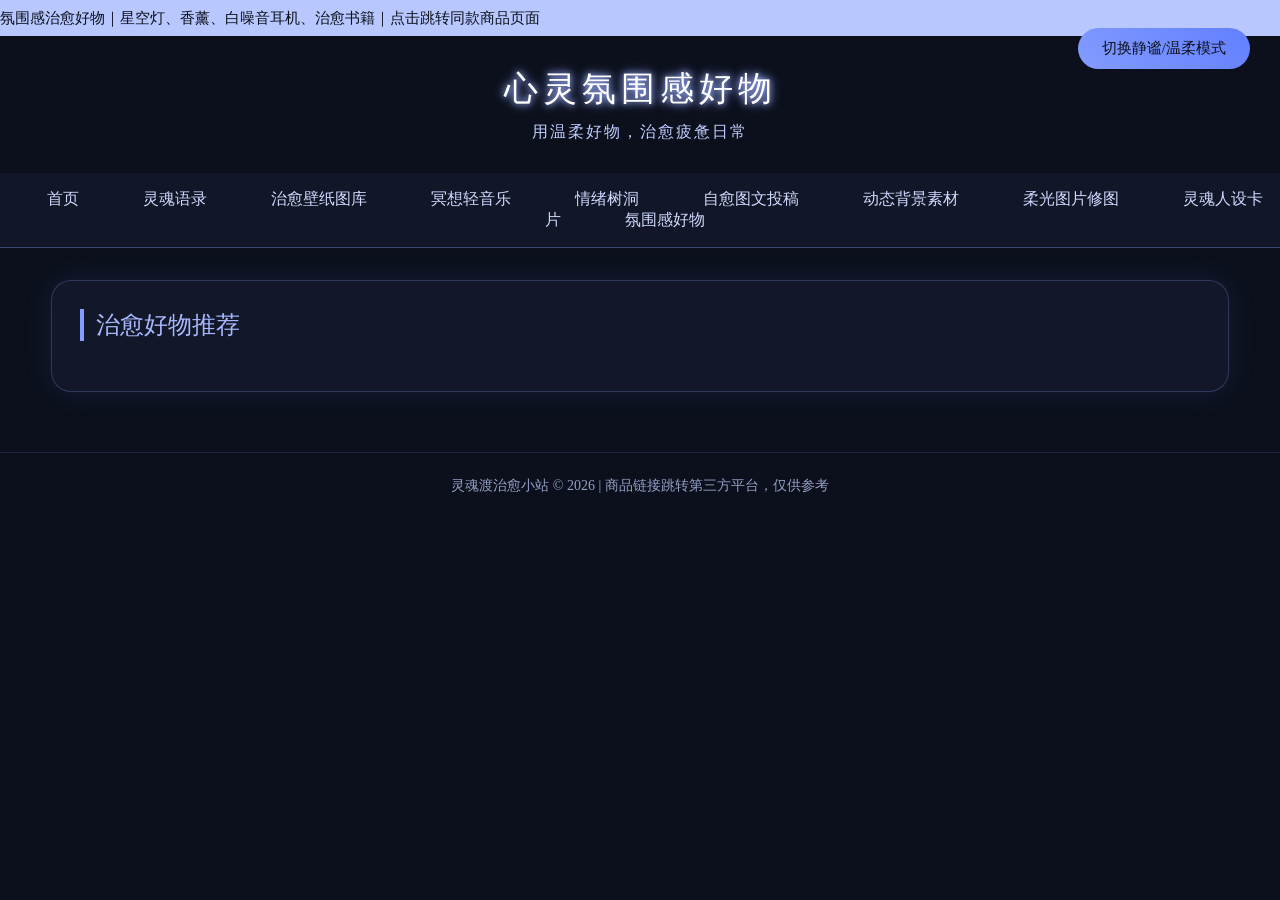
<file: matchSoul.html>
<!DOCTYPE html>
<html lang="zh-CN">
<head>
<meta charset="UTF-8">
<meta name="viewport" content="width=device-width, initial-scale=1.0">
<title>氛围感治愈好物｜灵魂渡</title>
<style>
*{margin:0;padding:0;box-sizing:border-box;font-family:"思源宋体",serif;}
body.dark{background:#0c101c;color:#e8edf7;}
body.light{background:#f7f9ff;color:#222940;}
.star{position:fixed;pointer-events:none;animation:starFloat 12s linear infinite;opacity:0.6;z-index:-1;}
@keyframes starFloat{
0%{transform:translateY(100vh) rotate(0deg);opacity:0;}
15%{opacity:1;}
85%{opacity:1;}
100%{transform:translateY(-10vh) rotate(360deg);opacity:0;}
}
.soul-title{
font-size:34px;font-weight:300;letter-spacing:5px;
color:#fff;
text-shadow:0 0 6px #a8b8ff,0 0 12px #839cff;
}
.broad{width:100%;height:36px;background:#b8c8ff;line-height:36px;overflow:hidden;}
.broad-text{white-space:nowrap;animation:broadRun 24s linear infinite;color:#0c101c;font-size:15px;}
@keyframes broadRun{0%{transform:translateX(100%);}100%{transform:translateX(-100%);}}
nav{width:100%;background:rgba(20,26,44,0.75);padding:16px 0;text-align:center;border-bottom:1px solid #839cff60;backdrop-filter:blur(6px);}
nav a{color:#d0daff;text-decoration:none;margin:0 14px;padding:9px 16px;border-radius:26px;transition:0.4s;font-size:16px;}
nav a:hover{background:#839cff;color:#0c101c;box-shadow:0 0 14px #839cff70;}
.box{width:92%;max-width:1250px;margin:32px auto;padding:28px;border-radius:20px;border:1px solid #839cff40;background:rgba(30,38,60,0.4);box-shadow:0 0 30px #627fff20;backdrop-filter:blur(4px);}
.box h2{margin-bottom:22px;color:#a8b8ff;border-left:4px solid #839cff;padding-left:12px;font-weight:400;}
.good-card{background:rgba(10,14,30,0.5);padding:20px;border-radius:14px;margin-bottom:24px;border:1px solid #839cff30;}
.good-card img{width:100%;height:270px;object-fit:cover;border-radius:12px;margin-bottom:15px;}
.good-title{color:#a8b8ff;font-size:22px;margin-bottom:10px;}
.good-desc{color:#d0daff;line-height:1.8;margin-bottom:15px;}
.btn{display:inline-block;padding:11px 24px;background:linear-gradient(45deg,#839cff,#627fff);color:#0c101c;border:none;border-radius:32px;font-weight:500;cursor:pointer;margin:10px;transition:0.35s;font-size:15px;}
.btn:hover{transform:scale(1.04);box-shadow:0 0 18px #839cff80;}
.theme-switch{position:fixed;top:18px;right:20px;z-index:999;}
footer{margin-top:60px;padding:24px;text-align:center;color:#949fc7;font-size:14px;border-top:1px solid #839cff25;}
</style>
</head>
<body class="dark">
<div class="theme-switch">
<button class="btn" onclick="toggleTheme()">切换静谧/温柔模式</button>
</div>
<div class="broad">
<div class="broad-text">氛围感治愈好物｜星空灯、香薰、白噪音耳机、治愈书籍｜点击跳转同款商品页面</div>
</div>
<div style="text-align:center;margin:30px 0;">
<h1 class="soul-title">心灵氛围感好物</h1>
<p style="color:#c0ccff;margin-top:10px;letter-spacing:2px;">用温柔好物，治愈疲惫日常</p>
</div>
<nav>
<a href="index.html">首页</a>
<a href="soulWords.html">灵魂语录</a>
<a href="soulPic.html">治愈壁纸图库</a>
<a href="meditation.html">冥想轻音乐</a>
<a href="treeHole.html">情绪树洞</a>
<a href="selfHeal.html">自愈图文投稿</a>
<a href="materialSoul.html">动态背景素材</a>
<a href="photoEdit.html">柔光图片修图</a>
<a href="soulCard.html">灵魂人设卡片</a>
<a href="matchSoul.html">氛围感好物</a>
</nav>
<div class="box">
<h2>治愈好物推荐</h2>
<div id="goodListBox"></div>
</div>
<footer>灵魂渡治愈小站 © 2026 | 商品链接跳转第三方平台，仅供参考</footer>
<script>
const goodsData = [
    {
        img:"https://picsum.photos/id/1043/1200/400",
        title:"星空投影氛围灯",
        desc:"夜晚投射整片星空，关灯独处，缓解焦虑失眠，氛围感拉满。",
        link:"https://www.taobao.com"
    },
    {
        img:"https://picsum.photos/id/1019/1200/400",
        title:"淡香安神香薰蜡烛",
        desc:"木质调淡香，看书、冥想、睡前使用，抚平内心浮躁情绪。",
        link:"https://www.taobao.com"
    },
    {
        img:"https://picsum.photos/id/1068/1200/400",
        title:"降噪白噪音耳机",
        desc隔绝外界嘈杂，听雨、冥想、独处专用，沉浸式放松心灵。
        link:"https://www.taobao.com"
    },
    {
        img:"https://picsum.photos/id/1036/1200/400",
        title:"心灵自愈治愈书籍套装",
        desc:"关于情绪内耗、自我接纳、与自己和解的温柔文字读物。",
        link:"https://www.taobao.com"
    }
];

function renderGoods(){
    const box = document.getElementById("goodListBox");
    box.innerHTML = "";
    goodsData.forEach(item=>{
        const div = document.createElement("div");
        div.className = "good-card";
        div.innerHTML = `
            <img src="${item.img}" alt="${item.title}">
            <h3 class="good-title">${item.title}</h3>
            <p class="good-desc">${item.desc}</p>
            <a href="${item.link}" target="_blank" class="btn">查看同款好物</a>
        `;
        box.appendChild(div);
    })
}

// 星光粒子
function createStar(){
const star = document.createElement('div');
star.className = 'star';
star.innerHTML = '✦';
star.style.left = Math.random()*100+'vw';
star.style.fontSize = Math.random()*18+6+'px';
star.style.color = ['#a8b8ff','#d0daff','#fff'][Math.floor(Math.random()*3)];
document.body.appendChild(star);
setTimeout(()=>star.remove(),12000);
}
setInterval(createStar,400);
function toggleTheme(){
document.body.classList.toggle('dark');
document.body.classList.toggle('light');
}
window.onload = function(){
renderGoods();
let saveBg = localStorage.getItem("soulGlobalBg");
if(saveBg){
document.body.style.backgroundImage = `url(${saveBg})`;
document.body.style.backgroundSize = "cover";
document.body.style.backgroundAttachment = "fixed";
document.body.style.backgroundRepeat = "no-repeat";
}
}
</script>
</body>
</html>
</file>
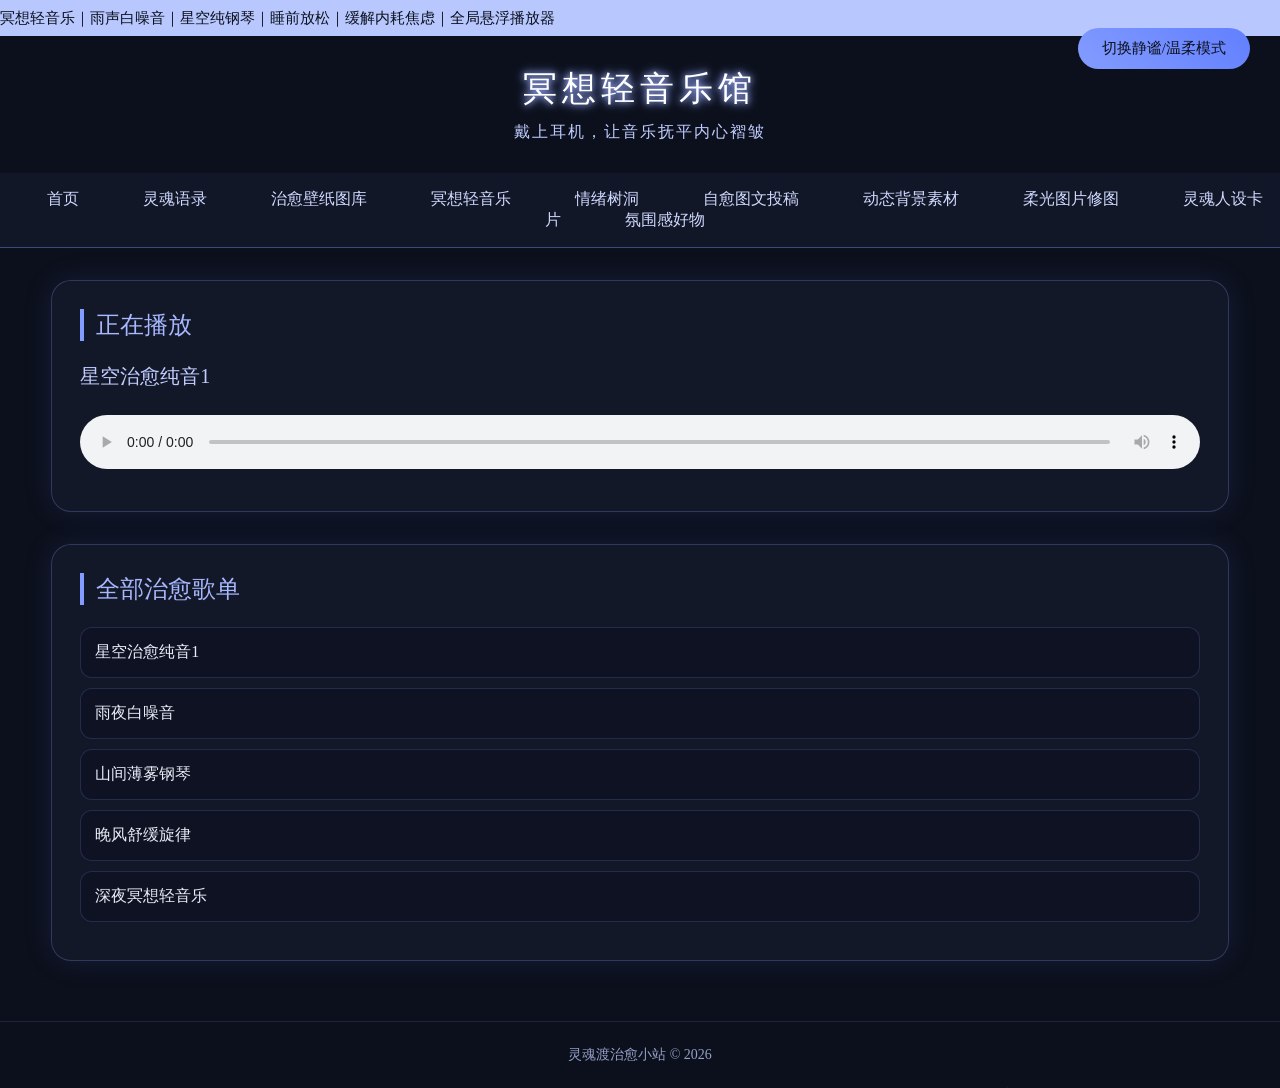
<file: meditation.html>
<!DOCTYPE html>
<html lang="zh-CN">
<head>
<meta charset="UTF-8">
<meta name="viewport" content="width=device-width, initial-scale=1.0">
<title>冥想轻音乐｜灵魂渡</title>
<style>
*{margin:0;padding:0;box-sizing:border-box;font-family:"思源宋体",serif;}
body.dark{background:#0c101c;color:#e8edf7;}
body.light{background:#f7f9ff;color:#222940;}
.star{position:fixed;pointer-events:none;animation:starFloat 12s linear infinite;opacity:0.6;z-index:-1;}
@keyframes starFloat{
0%{transform:translateY(100vh) rotate(0deg);opacity:0;}
15%{opacity:1;}
85%{opacity:1;}
100%{transform:translateY(-10vh) rotate(360deg);opacity:0;}
}
.soul-title{
font-size:34px;font-weight:300;letter-spacing:5px;
color:#fff;
text-shadow:0 0 6px #a8b8ff,0 0 12px #839cff;
}
.broad{width:100%;height:36px;background:#b8c8ff;line-height:36px;overflow:hidden;}
.broad-text{white-space:nowrap;animation:broadRun 24s linear infinite;color:#0c101c;font-size:15px;}
@keyframes broadRun{0%{transform:translateX(100%);}100%{transform:translateX(-100%);}}
nav{width:100%;background:rgba(20,26,44,0.75);padding:16px 0;text-align:center;border-bottom:1px solid #839cff60;backdrop-filter:blur(6px);}
nav a{color:#d0daff;text-decoration:none;margin:0 14px;padding:9px 16px;border-radius:26px;transition:0.4s;font-size:16px;}
nav a:hover{background:#839cff;color:#0c101c;box-shadow:0 0 14px #839cff70;}
.box{width:92%;max-width:1250px;margin:32px auto;padding:28px;border-radius:20px;border:1px solid #839cff40;background:rgba(30,38,60,0.4);box-shadow:0 0 30px #627fff20;backdrop-filter:blur(4px);}
.box h2{margin-bottom:22px;color:#a8b8ff;border-left:4px solid #839cff;padding-left:12px;font-weight:400;}
.music-item{background:rgba(10,14,30,0.5);padding:14px;border-radius:12px;margin:10px 0;border:1px solid #839cff30;cursor:pointer;transition:0.3s;}
.music-item:hover{background:rgba(131,156,255,0.2);}
.btn{display:inline-block;padding:11px 24px;background:linear-gradient(45deg,#839cff,#627fff);color:#0c101c;border:none;border-radius:32px;font-weight:500;cursor:pointer;margin:10px;transition:0.35s;font-size:15px;}
.btn:hover{transform:scale(1.04);box-shadow:0 0 18px #839cff80;}
.theme-switch{position:fixed;top:18px;right:20px;z-index:999;}
footer{margin-top:60px;padding:24px;text-align:center;color:#949fc7;font-size:14px;border-top:1px solid #839cff25;}
</style>
</head>
<body class="dark">
<div class="theme-switch">
<button class="btn" onclick="toggleTheme()">切换静谧/温柔模式</button>
</div>
<div class="broad">
<div class="broad-text">冥想轻音乐｜雨声白噪音｜星空纯钢琴｜睡前放松｜缓解内耗焦虑｜全局悬浮播放器</div>
</div>
<div style="text-align:center;margin:30px 0;">
<h1 class="soul-title">冥想轻音乐馆</h1>
<p style="color:#c0ccff;margin-top:10px;letter-spacing:2px;">戴上耳机，让音乐抚平内心褶皱</p>
</div>
<nav>
<a href="index.html">首页</a>
<a href="soulWords.html">灵魂语录</a>
<a href="soulPic.html">治愈壁纸图库</a>
<a href="meditation.html">冥想轻音乐</a>
<a href="treeHole.html">情绪树洞</a>
<a href="selfHeal.html">自愈图文投稿</a>
<a href="materialSoul.html">动态背景素材</a>
<a href="photoEdit.html">柔光图片修图</a>
<a href="soulCard.html">灵魂人设卡片</a>
<a href="matchSoul.html">氛围感好物</a>
</nav>
<div class="box">
<h2>正在播放</h2>
<p id="nowMusicName" style="font-size:20px;color:#c0ccff;margin:15px 0;">星空治愈纯音1</p>
<audio id="audioPlayer" controls style="width:100%;margin:10px 0;">
<source src="https://www.soundhelix.com/examples/mp3/SoundHelix-Song-5.mp3">

<div>
<button class="btn" onclick="prevMusic()">上一曲</button>
<button class="btn" onclick="playToggle()">播放/暂停</button>
<button class="btn" onclick="nextMusic()">下一曲</button>
<button class="btn" onclick="loopToggle()">循环播放</button>
</div>
</div>
<div class="box">
<h2>全部治愈歌单</h2>
<div id="musicListBox"></div>
</div>
<footer>灵魂渡治愈小站 © 2026</footer>
<script>
const musicData = [
{name:"星空治愈纯音1",src:"https://www.soundhelix.com/examples/mp3/SoundHelix-Song-5.mp3"},
{name:"雨夜白噪音",src:"https://www.soundhelix.com/examples/mp3/SoundHelix-Song-6.mp3"},
{name:"山间薄雾钢琴",src:"https://www.soundhelix.com/examples/mp3/SoundHelix-Song-7.mp3"},
{name:"晚风舒缓旋律",src:"https://www.soundhelix.com/examples/mp3/SoundHelix-Song-8.mp3"},
{name:"深夜冥想轻音乐",src:"https://www.soundhelix.com/examples/mp3/SoundHelix-Song-9.mp3"}
];
let currentIndex = 0;
let loopStatus = false;
const player = document.getElementById("audioPlayer");
const nameBox = document.getElementById("nowMusicName");

function renderMusicList(){
    const box = document.getElementById("musicListBox");
    box.innerHTML = "";
    musicData.forEach((item,i)=>{
        let div = document.createElement("div");
        div.className = "music-item";
        div.innerText = item.name;
        div.onclick = ()=>playMusic(i);
        box.appendChild(div);
    })
}

function playMusic(idx){
    currentIndex = idx;
    player.src = musicData[idx].src;
    nameBox.innerText = musicData[idx].name;
    player.play();
}
function playToggle(){
    if(player.paused) player.play();
    else player.pause();
}
function nextMusic(){
    currentIndex = (currentIndex + 1) % musicData.length;
    playMusic(currentIndex);
}
function prevMusic(){
    currentIndex = (currentIndex - 1 + musicData.length) % musicData.length;
    playMusic(currentIndex);
}
function loopToggle(){
    loopStatus = !loopStatus;
    player.loop = loopStatus;
    alert(loopStatus ? "已开启循环播放" : "关闭循环");
}
player.addEventListener("ended",()=>{
    if(!loopStatus) nextMusic();
})

// 星光粒子
function createStar(){
const star = document.createElement('div');
star.className = 'star';
star.innerHTML = '✦';
star.style.left = Math.random()*100+'vw';
star.style.fontSize = Math.random()*18+6+'px';
star.style.color = ['#a8b8ff','#d0daff','#fff'][Math.floor(Math.random()*3)];
document.body.appendChild(star);
setTimeout(()=>star.remove(),12000);
}
setInterval(createStar,400);
function toggleTheme(){
document.body.classList.toggle('dark');
document.body.classList.toggle('light');
}
window.onload = function(){
renderMusicList();
let saveBg = localStorage.getItem("soulGlobalBg");
if(saveBg){
document.body.style.backgroundImage = `url(${saveBg})`;
document.body.style.backgroundSize = "cover";
document.body.style.backgroundAttachment = "fixed";
document.body.style.backgroundRepeat = "no-repeat";
}
}
</script>
</body>
</html>
</file>
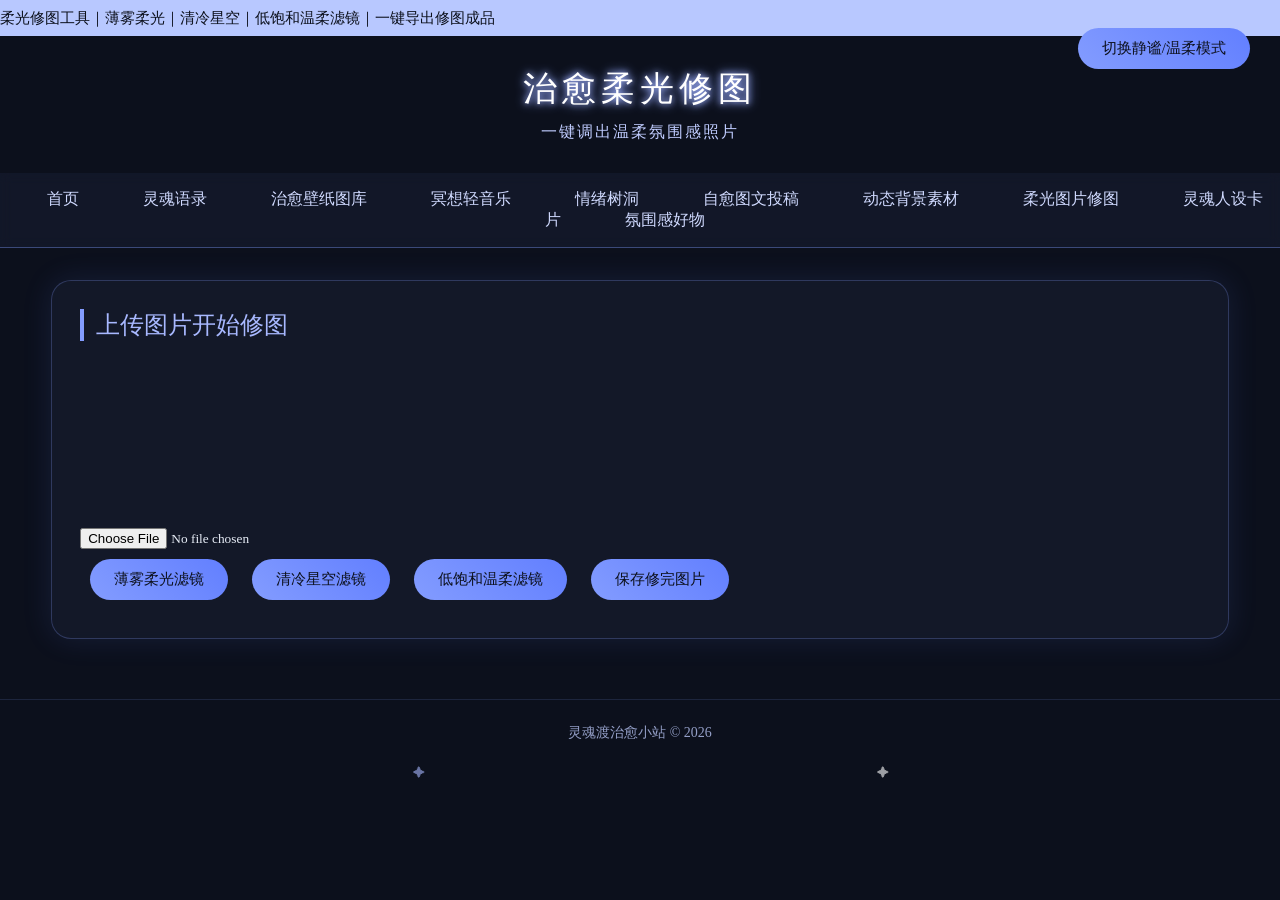
<file: photoEdit.html>
<!DOCTYPE html>
<html lang="zh-CN">
<head>
<meta charset="UTF-8">
<meta name="viewport" content="width=device-width, initial-scale=1.0">
<title>柔光图片修图｜灵魂渡</title>
<style>
*{margin:0;padding:0;box-sizing:border-box;font-family:"思源宋体",serif;}
body.dark{background:#0c101c;color:#e8edf7;}
body.light{background:#f7f9ff;color:#222940;}
.star{position:fixed;pointer-events:none;animation:starFloat 12s linear infinite;opacity:0.6;z-index:-1;}
@keyframes starFloat{
0%{transform:translateY(100vh) rotate(0deg);opacity:0;}
15%{opacity:1;}
85%{opacity:1;}
100%{transform:translateY(-10vh) rotate(360deg);opacity:0;}
}
.soul-title{
font-size:34px;font-weight:300;letter-spacing:5px;
color:#fff;
text-shadow:0 0 6px #a8b8ff,0 0 12px #839cff;
}
.broad{width:100%;height:36px;background:#b8c8ff;line-height:36px;overflow:hidden;}
.broad-text{white-space:nowrap;animation:broadRun 24s linear infinite;color:#0c101c;font-size:15px;}
@keyframes broadRun{0%{transform:translateX(100%);}100%{transform:translateX(-100%);}}
nav{width:100%;background:rgba(20,26,44,0.75);padding:16px 0;text-align:center;border-bottom:1px solid #839cff60;backdrop-filter:blur(6px);}
nav a{color:#d0daff;text-decoration:none;margin:0 14px;padding:9px 16px;border-radius:26px;transition:0.4s;font-size:16px;}
nav a:hover{background:#839cff;color:#0c101c;box-shadow:0 0 14px #839cff70;}
.box{width:92%;max-width:1250px;margin:32px auto;padding:28px;border-radius:20px;border:1px solid #839cff40;background:rgba(30,38,60,0.4);box-shadow:0 0 30px #627fff20;backdrop-filter:blur(4px);}
.box h2{margin-bottom:22px;color:#a8b8ff;border-left:4px solid #839cff;padding-left:12px;font-weight:400;}
canvas{max-width:100%;border-radius:14px;margin:15px 0;}
.btn{display:inline-block;padding:11px 24px;background:linear-gradient(45deg,#839cff,#627fff);color:#0c101c;border:none;border-radius:32px;font-weight:500;cursor:pointer;margin:10px;transition:0.35s;font-size:15px;}
.btn:hover{transform:scale(1.04);box-shadow:0 0 18px #839cff80;}
.theme-switch{position:fixed;top:18px;right:20px;z-index:999;}
footer{margin-top:60px;padding:24px;text-align:center;color:#949fc7;font-size:14px;border-top:1px solid #839cff25;}
</style>
</head>
<body class="dark">
<div class="theme-switch">
<button class="btn" onclick="toggleTheme()">切换静谧/温柔模式</button>
</div>
<div class="broad">
<div class="broad-text">柔光修图工具｜薄雾柔光｜清冷星空｜低饱和温柔滤镜｜一键导出修图成品</div>
</div>
<div style="text-align:center;margin:30px 0;">
<h1 class="soul-title">治愈柔光修图</h1>
<p style="color:#c0ccff;margin-top:10px;letter-spacing:2px;">一键调出温柔氛围感照片</p>
</div>
<nav>
<a href="index.html">首页</a>
<a href="soulWords.html">灵魂语录</a>
<a href="soulPic.html">治愈壁纸图库</a>
<a href="meditation.html">冥想轻音乐</a>
<a href="treeHole.html">情绪树洞</a>
<a href="selfHeal.html">自愈图文投稿</a>
<a href="materialSoul.html">动态背景素材</a>
<a href="photoEdit.html">柔光图片修图</a>
<a href="soulCard.html">灵魂人设卡片</a>
<a href="matchSoul.html">氛围感好物</a>
</nav>
<div class="box">
<h2>上传图片开始修图</h2>
<input type="file" id="editUpload" accept="image/*">
<canvas id="editCanvas"></canvas>
<div>
<button class="btn" onclick="filterSoft()">薄雾柔光滤镜</button>
<button class="btn" onclick="filterCold()">清冷星空滤镜</button>
<button class="btn" onclick="filterLowSat()">低饱和温柔滤镜</button>
<button class="btn" onclick="saveEditImg()">保存修完图片</button>
</div>
</div>
<footer>灵魂渡治愈小站 © 2026</footer>
<script>
const canvas = document.getElementById("editCanvas");
const ctx = canvas.getContext("2d");
let originImg = null;
// 上传图片
document.getElementById("editUpload").addEventListener("change",function(e){
    const file = e.target.files[0];
    const reader = new FileReader();
    reader.onload = ev=>{
        originImg = new Image();
        originImg.src = ev.target.result;
        originImg.onload = ()=>{
            canvas.width = originImg.width;
            canvas.height = originImg.height;
            ctx.drawImage(originImg,0,0);
        }
    }
    reader.readAsDataURL(file);
})
// 薄雾柔光
function filterSoft(){
    if(!originImg) return alert("请先上传图片");
    ctx.drawImage(originImg,0,0);
    const imgData = ctx.getImageData(0,0,canvas.width,canvas.height);
    const data = imgData.data;
    for(let i=0;i<data.length;i+=4){
        data[i] = Math.min(255,data[i]+35);
        data[i+1] = Math.min(255,data[i+1]+28);
        data[i+2] = Math.min(255,data[i+2]+45);
    }
    ctx.putImageData(imgData,0,0);
}
// 清冷星空
function filterCold(){
    if(!originImg) return alert("请先上传图片");
    ctx.drawImage(originImg,0,0);
    const imgData = ctx.getImageData(0,0,canvas.width,canvas.height);
    const data = imgData.data;
    for(let i=0;i<data.length;i+=4){
        data[i] = data[i] * 0.55;
        data[i+1] = data[i+1] * 0.65;
        data[i+2] = Math.min(255,data[i+2]+60);
    }
    ctx.putImageData(imgData,0,0);
}
// 低饱和温柔
function filterLowSat(){
    if(!originImg) return alert("请先上传图片");
    ctx.drawImage(originImg,0,0);
    const imgData = ctx.getImageData(0,0,canvas.width,canvas.height);
    const data = imgData.data;
    for(let i=0;i<data.length;i+=4){
        let r = data[i],g=data[i+1],b=data[i+2];
        let gray = (r+g+b)/3;
        data[i] = gray*0.82 + r*0.18;
        data[i+1] = gray*0.82 + g*0.18;
        data[i+2] = gray*0.82 + b*0.18 + 25;
    }
    ctx.putImageData(imgData,0,0);
}
// 保存图片
function saveEditImg(){
    const a = document.createElement("a");
    a.download = "治愈修图.png";
    a.href = canvas.toDataURL("image/png");
    a.click();
}

// 星光粒子
function createStar(){
const star = document.createElement('div');
star.className = 'star';
star.innerHTML = '✦';
star.style.left = Math.random()*100+'vw';
star.style.fontSize = Math.random()*18+6+'px';
star.style.color = ['#a8b8ff','#d0daff','#fff'][Math.floor(Math.random()*3)];
document.body.appendChild(star);
setTimeout(()=>star.remove(),12000);
}
setInterval(createStar,400);
function toggleTheme(){
document.body.classList.toggle('dark');
document.body.classList.toggle('light');
}
window.onload = function(){
let saveBg = localStorage.getItem("soulGlobalBg");
if(saveBg){
document.body.style.backgroundImage = `url(${saveBg})`;
document.body.style.backgroundSize = "cover";
document.body.style.backgroundAttachment = "fixed";
document.body.style.backgroundRepeat = "no-repeat";
}
}
</script>
</body>
</html>
</file>
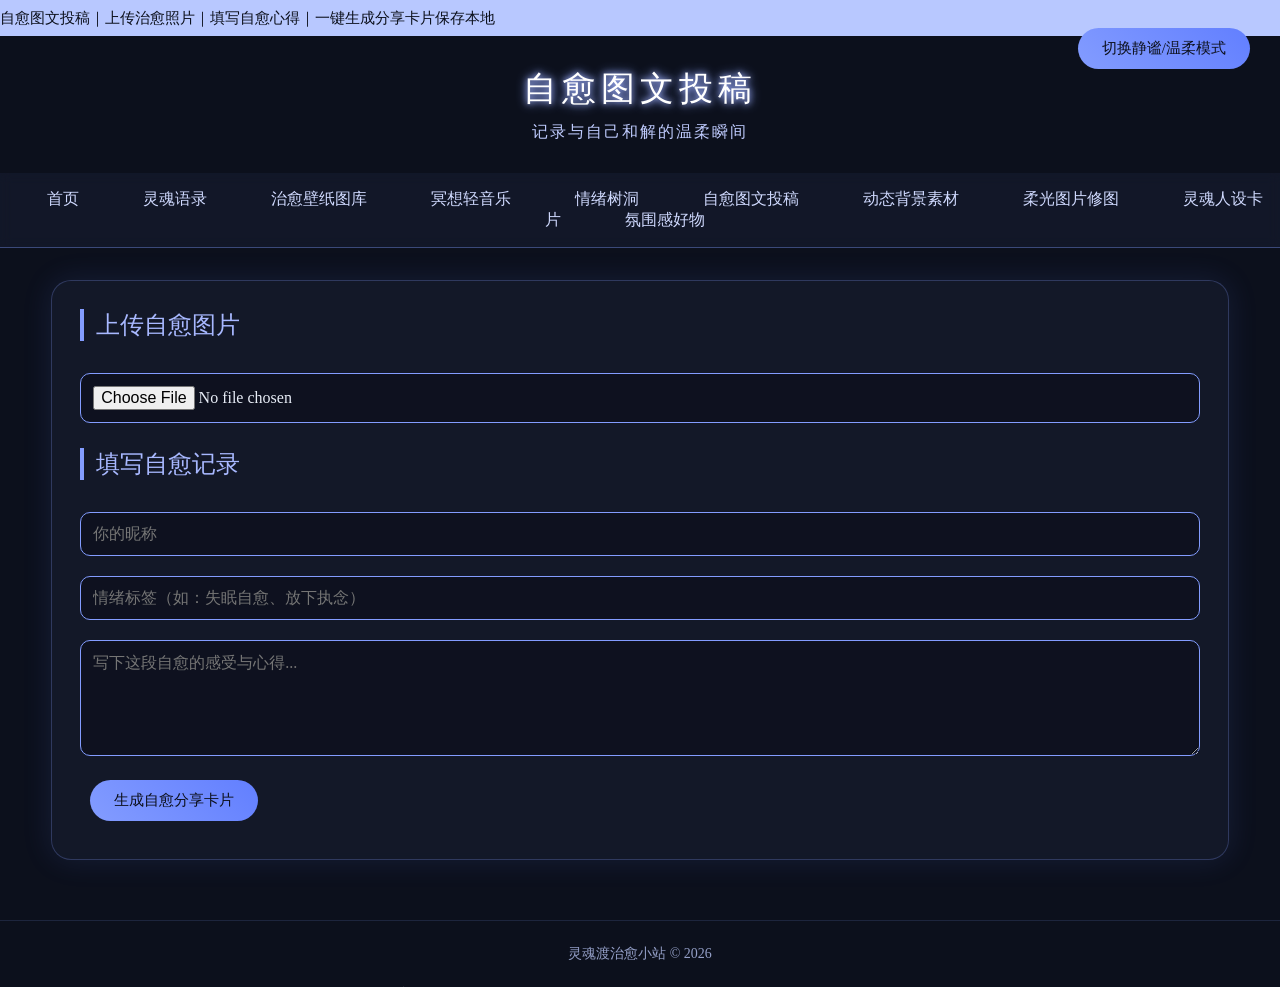
<file: selfHeal.html>
<!DOCTYPE html>
<html lang="zh-CN">
<head>
<meta charset="UTF-8">
<meta name="viewport" content="width=device-width, initial-scale=1.0">
<title>自愈图文投稿｜灵魂渡</title>
<style>
*{margin:0;padding:0;box-sizing:border-box;font-family:"思源宋体",serif;}
body.dark{background:#0c101c;color:#e8edf7;}
body.light{background:#f7f9ff;color:#222940;}
.star{position:fixed;pointer-events:none;animation:starFloat 12s linear infinite;opacity:0.6;z-index:-1;}
@keyframes starFloat{
0%{transform:translateY(100vh) rotate(0deg);opacity:0;}
15%{opacity:1;}
85%{opacity:1;}
100%{transform:translateY(-10vh) rotate(360deg);opacity:0;}
}
.soul-title{
font-size:34px;font-weight:300;letter-spacing:5px;
color:#fff;
text-shadow:0 0 6px #a8b8ff,0 0 12px #839cff;
}
.broad{width:100%;height:36px;background:#b8c8ff;line-height:36px;overflow:hidden;}
.broad-text{white-space:nowrap;animation:broadRun 24s linear infinite;color:#0c101c;font-size:15px;}
@keyframes broadRun{0%{transform:translateX(100%);}100%{transform:translateX(-100%);}}
nav{width:100%;background:rgba(20,26,44,0.75);padding:16px 0;text-align:center;border-bottom:1px solid #839cff60;backdrop-filter:blur(6px);}
nav a{color:#d0daff;text-decoration:none;margin:0 14px;padding:9px 16px;border-radius:26px;transition:0.4s;font-size:16px;}
nav a:hover{background:#839cff;color:#0c101c;box-shadow:0 0 14px #839cff70;}
.box{width:92%;max-width:1250px;margin:32px auto;padding:28px;border-radius:20px;border:1px solid #839cff40;background:rgba(30,38,60,0.4);box-shadow:0 0 30px #627fff20;backdrop-filter:blur(4px);}
.box h2{margin-bottom:22px;color:#a8b8ff;border-left:4px solid #839cff;padding-left:12px;font-weight:400;}
.btn{display:inline-block;padding:11px 24px;background:linear-gradient(45deg,#839cff,#627fff);color:#0c101c;border:none;border-radius:32px;font-weight:500;cursor:pointer;margin:10px;transition:0.35s;font-size:15px;}
.btn:hover{transform:scale(1.04);box-shadow:0 0 18px #839cff80;}
.theme-switch{position:fixed;top:18px;right:20px;z-index:999;}
input,textarea{width:100%;padding:12px;margin:10px 0;border-radius:10px;border:1px solid #839cff;background:rgba(12,16,28,0.7);color:#e8edf7;font-size:16px;}
#previewImg{max-width:320px;border-radius:14px;margin:15px 0;}
footer{margin-top:60px;padding:24px;text-align:center;color:#949fc7;font-size:14px;border-top:1px solid #839cff25;}
</style>
</head>
<body class="dark">
<div class="theme-switch">
<button class="btn" onclick="toggleTheme()">切换静谧/温柔模式</button>
</div>
<div class="broad">
<div class="broad-text">自愈图文投稿｜上传治愈照片｜填写自愈心得｜一键生成分享卡片保存本地</div>
</div>
<div style="text-align:center;margin:30px 0;">
<h1 class="soul-title">自愈图文投稿</h1>
<p style="color:#c0ccff;margin-top:10px;letter-spacing:2px;">记录与自己和解的温柔瞬间</p>
</div>
<nav>
<a href="index.html">首页</a>
<a href="soulWords.html">灵魂语录</a>
<a href="soulPic.html">治愈壁纸图库</a>
<a href="meditation.html">冥想轻音乐</a>
<a href="treeHole.html">情绪树洞</a>
<a href="selfHeal.html">自愈图文投稿</a>
<a href="materialSoul.html">动态背景素材</a>
<a href="photoEdit.html">柔光图片修图</a>
<a href="soulCard.html">灵魂人设卡片</a>
<a href="matchSoul.html">氛围感好物</a>
</nav>
<div class="box">
<h2>上传自愈图片</h2>
<input type="file" id="imgUpload" accept="image/*">
<div id="previewImg"></div>
<h2>填写自愈记录</h2>
<input type="text" id="healName" placeholder="你的昵称">
<input type="text" id="healTag" placeholder="情绪标签（如：失眠自愈、放下执念）">
<textarea id="healText" rows="5" placeholder="写下这段自愈的感受与心得..."></textarea>
<button class="btn" onclick="createHealCard()">生成自愈分享卡片</button>
</div>
<footer>灵魂渡治愈小站 © 2026</footer>
<canvas id="healCanvas" style="display:none;"></canvas>
<script>
let uploadImgSrc = null;
// 图片预览
document.getElementById("imgUpload").addEventListener("change",function(e){
    const file = e.target.files[0];
    if(!file) return;
    const reader = new FileReader();
    reader.onload = ev=>{
        uploadImgSrc = ev.target.result;
        document.getElementById("previewImg").innerHTML = `<img src="${uploadImgSrc}" style="max-width:320px;border-radius:14px;">`;
    }
    reader.readAsDataURL(file);
})
// 生成自愈卡片
function createHealCard(){
    if(!uploadImgSrc){
        alert("请先上传一张自愈图片");
        return;
    }
    const name = document.getElementById("healName").value || "自愈旅人";
    const tag = document.getElementById("healTag").value || "心灵自愈";
    const text = document.getElementById("healText").value || "慢慢与自己和解，一切都会好起来";
    const canvas = document.getElementById("healCanvas");
    canvas.width = 750;canvas.height = 1334;
    const ctx = canvas.getContext("2d");
    // 渐变背景
    const grad = ctx.createLinearGradient(0,0,750,1334);
    grad.addColorStop(0,"#0c101c");
    grad.addColorStop(1,"#839cff");
    ctx.fillStyle = grad;
    ctx.fillRect(0,0,750,1334);
    const img = new Image();
    img.crossOrigin = "anonymous";
    img.src = uploadImgSrc;
    img.onload = function(){
        ctx.drawImage(img,150,280,450,420);
        // 文字
        ctx.textAlign = "center";
        ctx.fillStyle = "#e8edf7";
        ctx.font = "bold 36px 思源宋体";
        ctx.fillText(name,375,750);
        ctx.fillStyle = "#a8b8ff";
        ctx.font = "26px 思源宋体";
        ctx.fillText("#"+tag,375,800);
        ctx.fillStyle = "#d0daff";
        ctx.font = "22px 思源宋体";
        let line = "";
        let y = 870;
        for(let c of text){
            let test = line + c;
            if(ctx.measureText(test).width > 640){
                ctx.fillText(line,375,y);
                line = c;
                y += 42;
            }else line = test;
        }
        ctx.fillText(line,375,y);
        ctx.font = "22px 思源宋体";
        ctx.fillStyle = "#c0ccff";
        ctx.fillText("灵魂渡 · 自愈记录",375,1240);
        // 下载
        const a = document.createElement("a");
        a.download = "自愈分享卡片.png";
        a.href = canvas.toDataURL("image/png");
        a.click();
    }
}

// 星光粒子
function createStar(){
const star = document.createElement('div');
star.className = 'star';
star.innerHTML = '✦';
star.style.left = Math.random()*100+'vw';
star.style.fontSize = Math.random()*18+6+'px';
star.style.color = ['#a8b8ff','#d0daff','#fff'][Math.floor(Math.random()*3)];
document.body.appendChild(star);
setTimeout(()=>star.remove(),12000);
}
setInterval(createStar,400);
function toggleTheme(){
document.body.classList.toggle('dark');
document.body.classList.toggle('light');
}
window.onload = function(){
let saveBg = localStorage.getItem("soulGlobalBg");
if(saveBg){
document.body.style.backgroundImage = `url(${saveBg})`;
document.body.style.backgroundSize = "cover";
document.body.style.backgroundAttachment = "fixed";
document.body.style.backgroundRepeat = "no-repeat";
}
}
</script>
</body>
</html>
</file>
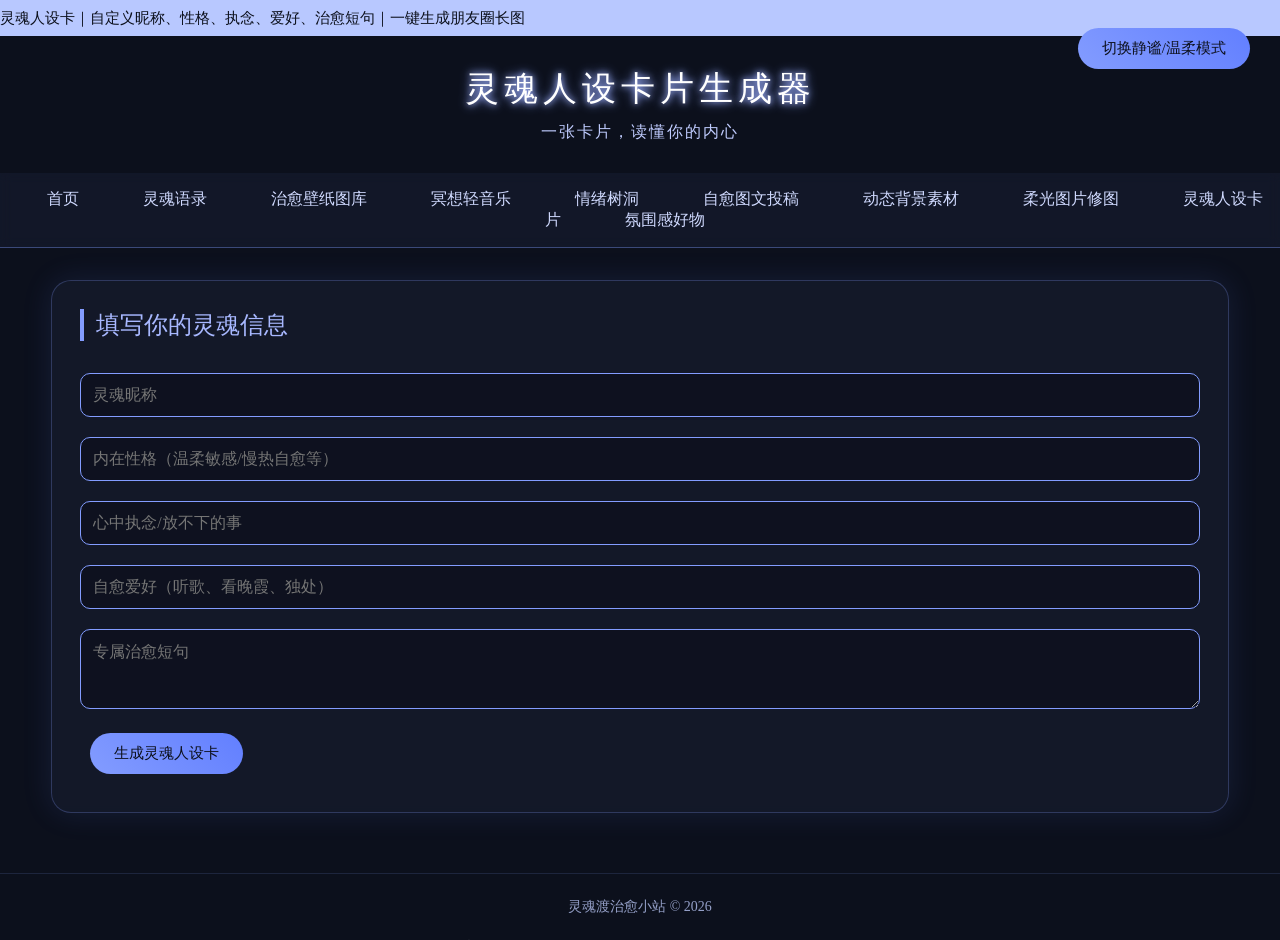
<file: soulCard.html>
<!DOCTYPE html>
<html lang="zh-CN">
<head>
<meta charset="UTF-8">
<meta name="viewport" content="width=device-width, initial-scale=1.0">
<title>灵魂人设卡片｜灵魂渡</title>
<style>
*{margin:0;padding:0;box-sizing:border-box;font-family:"思源宋体",serif;}
body.dark{background:#0c101c;color:#e8edf7;}
body.light{background:#f7f9ff;color:#222940;}
.star{position:fixed;pointer-events:none;animation:starFloat 12s linear infinite;opacity:0.6;z-index:-1;}
@keyframes starFloat{
0%{transform:translateY(100vh) rotate(0deg);opacity:0;}
15%{opacity:1;}
85%{opacity:1;}
100%{transform:translateY(-10vh) rotate(360deg);opacity:0;}
}
.soul-title{
font-size:34px;font-weight:300;letter-spacing:5px;
color:#fff;
text-shadow:0 0 6px #a8b8ff,0 0 12px #839cff;
}
.broad{width:100%;height:36px;background:#b8c8ff;line-height:36px;overflow:hidden;}
.broad-text{white-space:nowrap;animation:broadRun 24s linear infinite;color:#0c101c;font-size:15px;}
@keyframes broadRun{0%{transform:translateX(100%);}100%{transform:translateX(-100%);}}
nav{width:100%;background:rgba(20,26,44,0.75);padding:16px 0;text-align:center;border-bottom:1px solid #839cff60;backdrop-filter:blur(6px);}
nav a{color:#d0daff;text-decoration:none;margin:0 14px;padding:9px 16px;border-radius:26px;transition:0.4s;font-size:16px;}
nav a:hover{background:#839cff;color:#0c101c;box-shadow:0 0 14px #839cff70;}
.box{width:92%;max-width:1250px;margin:32px auto;padding:28px;border-radius:20px;border:1px solid #839cff40;background:rgba(30,38,60,0.4);box-shadow:0 0 30px #627fff20;backdrop-filter:blur(4px);}
.box h2{margin-bottom:22px;color:#a8b8ff;border-left:4px solid #839cff;padding-left:12px;font-weight:400;}
input,textarea{width:100%;padding:12px;margin:10px 0;border-radius:10px;border:1px solid #839cff;background:rgba(12,16,28,0.7);color:#e8edf7;font-size:16px;}
.btn{display:inline-block;padding:11px 24px;background:linear-gradient(45deg,#839cff,#627fff);color:#0c101c;border:none;border-radius:32px;font-weight:500;cursor:pointer;margin:10px;transition:0.35s;font-size:15px;}
.btn:hover{transform:scale(1.04);box-shadow:0 0 18px #839cff80;}
.theme-switch{position:fixed;top:18px;right:20px;z-index:999;}
footer{margin-top:60px;padding:24px;text-align:center;color:#949fc7;font-size:14px;border-top:1px solid #839cff25;}
</style>
</head>
<body class="dark">
<div class="theme-switch">
<button class="btn" onclick="toggleTheme()">切换静谧/温柔模式</button>
</div>
<div class="broad">
<div class="broad-text">灵魂人设卡｜自定义昵称、性格、执念、爱好、治愈短句｜一键生成朋友圈长图</div>
</div>
<div style="text-align:center;margin:30px 0;">
<h1 class="soul-title">灵魂人设卡片生成器</h1>
<p style="color:#c0ccff;margin-top:10px;letter-spacing:2px;">一张卡片，读懂你的内心</p>
</div>
<nav>
<a href="index.html">首页</a>
<a href="soulWords.html">灵魂语录</a>
<a href="soulPic.html">治愈壁纸图库</a>
<a href="meditation.html">冥想轻音乐</a>
<a href="treeHole.html">情绪树洞</a>
<a href="selfHeal.html">自愈图文投稿</a>
<a href="materialSoul.html">动态背景素材</a>
<a href="photoEdit.html">柔光图片修图</a>
<a href="soulCard.html">灵魂人设卡片</a>
<a href="matchSoul.html">氛围感好物</a>
</nav>
<div class="box">
<h2>填写你的灵魂信息</h2>
<input type="text" id="cardName" placeholder="灵魂昵称">
<input type="text" id="cardChar" placeholder="内在性格（温柔敏感/慢热自愈等）">
<input type="text" id="cardMind" placeholder="心中执念/放不下的事">
<input type="text" id="cardLove" placeholder="自愈爱好（听歌、看晚霞、独处）">
<textarea id="cardSentence" rows="3" placeholder="专属治愈短句"></textarea>
<button class="btn" onclick="makeSoulCard()">生成灵魂人设卡</button>
</div>
<footer>灵魂渡治愈小站 © 2026</footer>
<canvas id="soulCanvas" style="display:none;"></canvas>
<script>
function makeSoulCard(){
    const name = document.getElementById("cardName").value || "无名旅人";
    const char = document.getElementById("cardChar").value || "温柔自愈，向内生长";
    const mind = document.getElementById("cardMind").value || "学会放下，与过往和解";
    const love = document.getElementById("cardLove").value || "晚风、星空、轻音乐";
    const sentence = document.getElementById("cardSentence").value || "允许一切发生，接纳全部自己";

    const canvas = document.getElementById("soulCanvas");
    canvas.width = 750;
    canvas.height = 1334;
    const ctx = canvas.getContext("2d");
    // 渐变星空底色
    const grad = ctx.createLinearGradient(0,0,750,1334);
    grad.addColorStop(0,"#0c101c");
    grad.addColorStop(0.6,"#324278");
    grad.addColorStop(1,"#839cff");
    ctx.fillStyle = grad;
    ctx.fillRect(0,0,750,1334);

    ctx.textAlign = "center";
    // 昵称
    ctx.fillStyle = "#ffffff";
    ctx.font = "bold 48px 思源宋体";
    ctx.fillText(name, 375, 420);

    // 性格
    ctx.fillStyle = "#c0ccff";
    ctx.font = "28px 思源宋体";
    ctx.fillText("内在性格：" + char, 375, 500);

    // 执念
    ctx.fillStyle = "#e8edf7";
    ctx.font = "26px 思源宋体";
    ctx.fillText("心中执念：" + mind, 375, 580);

    // 爱好
    ctx.fillStyle = "#c0ccff";
    ctx.font = "26px 思源宋体";
    ctx.fillText("自愈喜好：" + love, 375, 660);

    // 治愈短句自动换行
    ctx.fillStyle = "#fff";
    ctx.font = "30px 思源宋体";
    let line = "";
    let y = 780;
    for(let c of sentence){
        let test = line + c;
        if(ctx.measureText(test).width > 660){
            ctx.fillText(line,375,y);
            line = c;
            y += 44;
        }else line = test;
    }
    ctx.fillText(line,375,y);

    // 底部落款
    ctx.font = "22px 思源宋体";
    ctx.fillStyle = "#a8b8ff";
    ctx.fillText("灵魂渡 · 专属心灵名片",375,1250);

    // 下载图片
    const a = document.createElement("a");
    a.download = "灵魂人设卡片.png";
    a.href = canvas.toDataURL("image/png");
    a.click();
}

// 星光粒子
function createStar(){
const star = document.createElement('div');
star.className = 'star';
star.innerHTML = '✦';
star.style.left = Math.random()*100+'vw';
star.style.fontSize = Math.random()*18+6+'px';
star.style.color = ['#a8b8ff','#d0daff','#fff'][Math.floor(Math.random()*3)];
document.body.appendChild(star);
setTimeout(()=>star.remove(),12000);
}
setInterval(createStar,400);
function toggleTheme(){
document.body.classList.toggle('dark');
document.body.classList.toggle('light');
}
window.onload = function(){
let saveBg = localStorage.getItem("soulGlobalBg");
if(saveBg){
document.body.style.backgroundImage = `url(${saveBg})`;
document.body.style.backgroundSize = "cover";
document.body.style.backgroundAttachment = "fixed";
document.body.style.backgroundRepeat = "no-repeat";
}
}
</script>
</body>
</html>
</file>
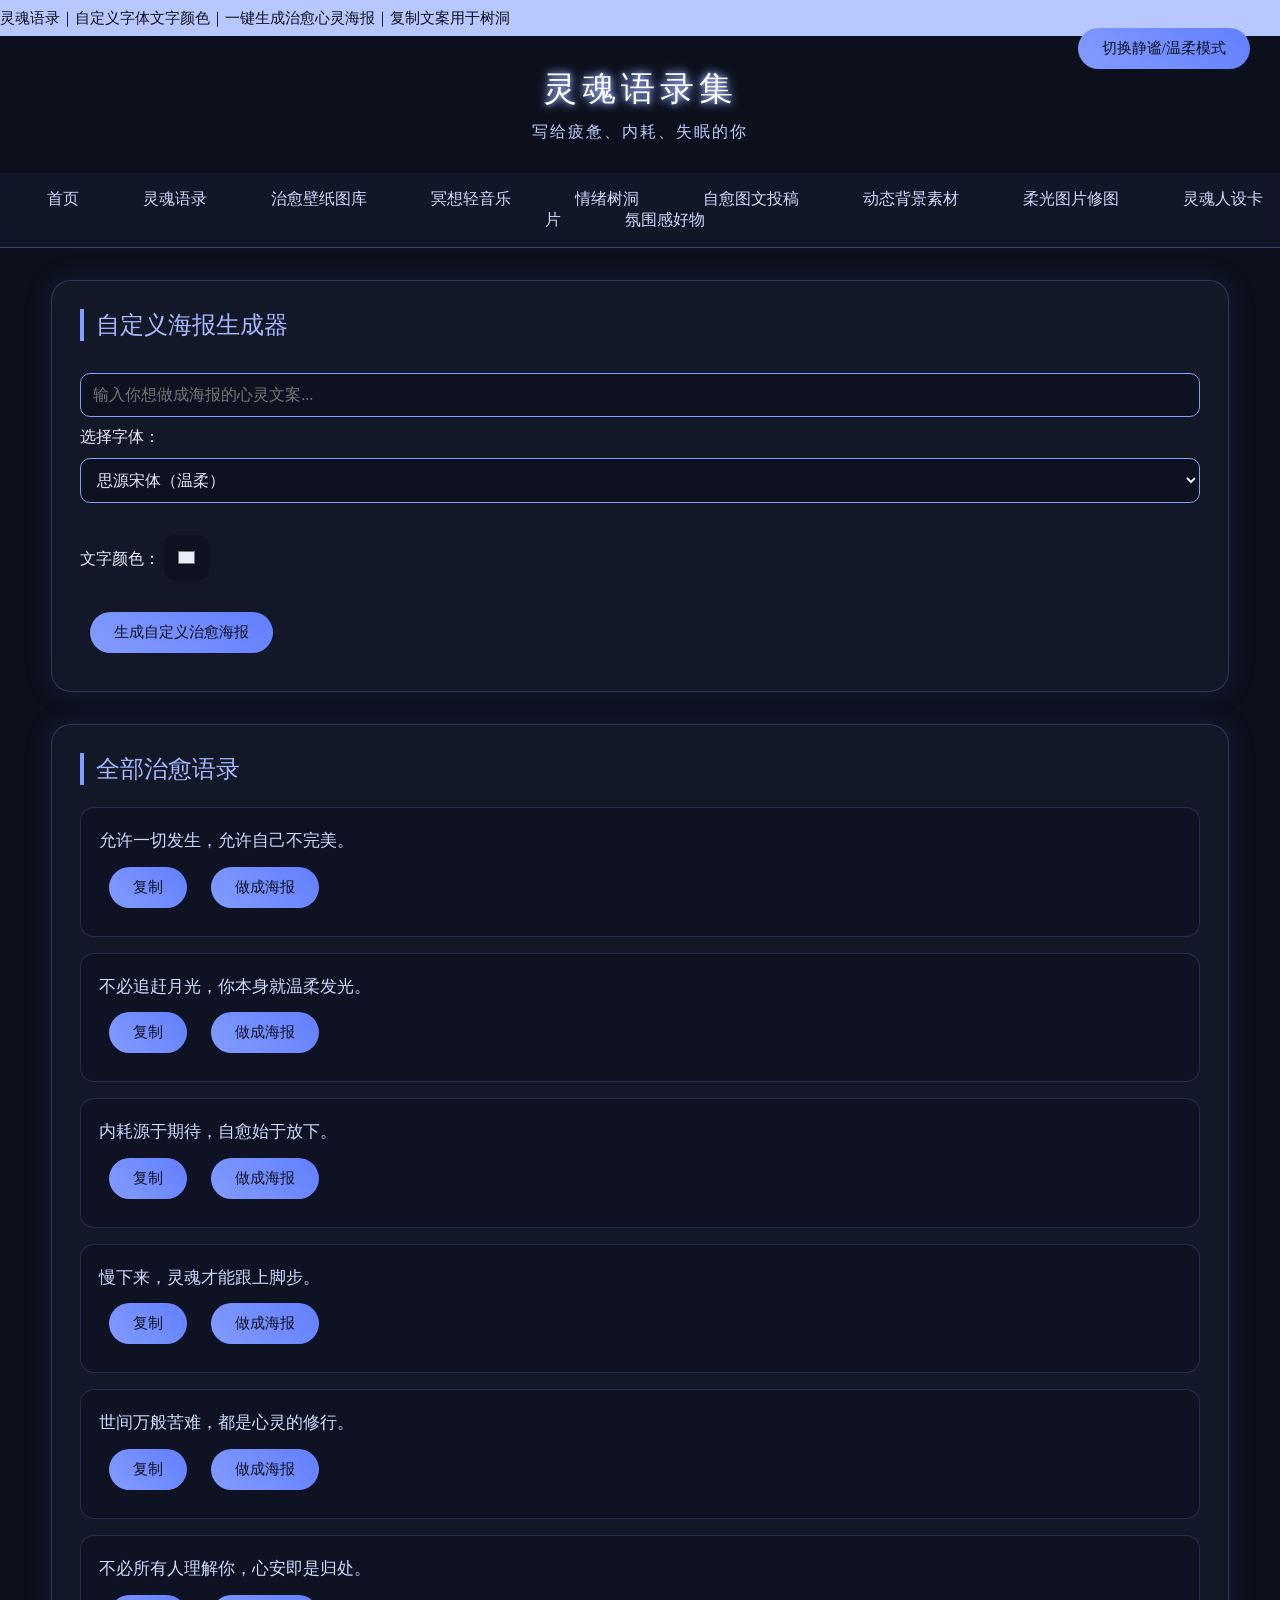
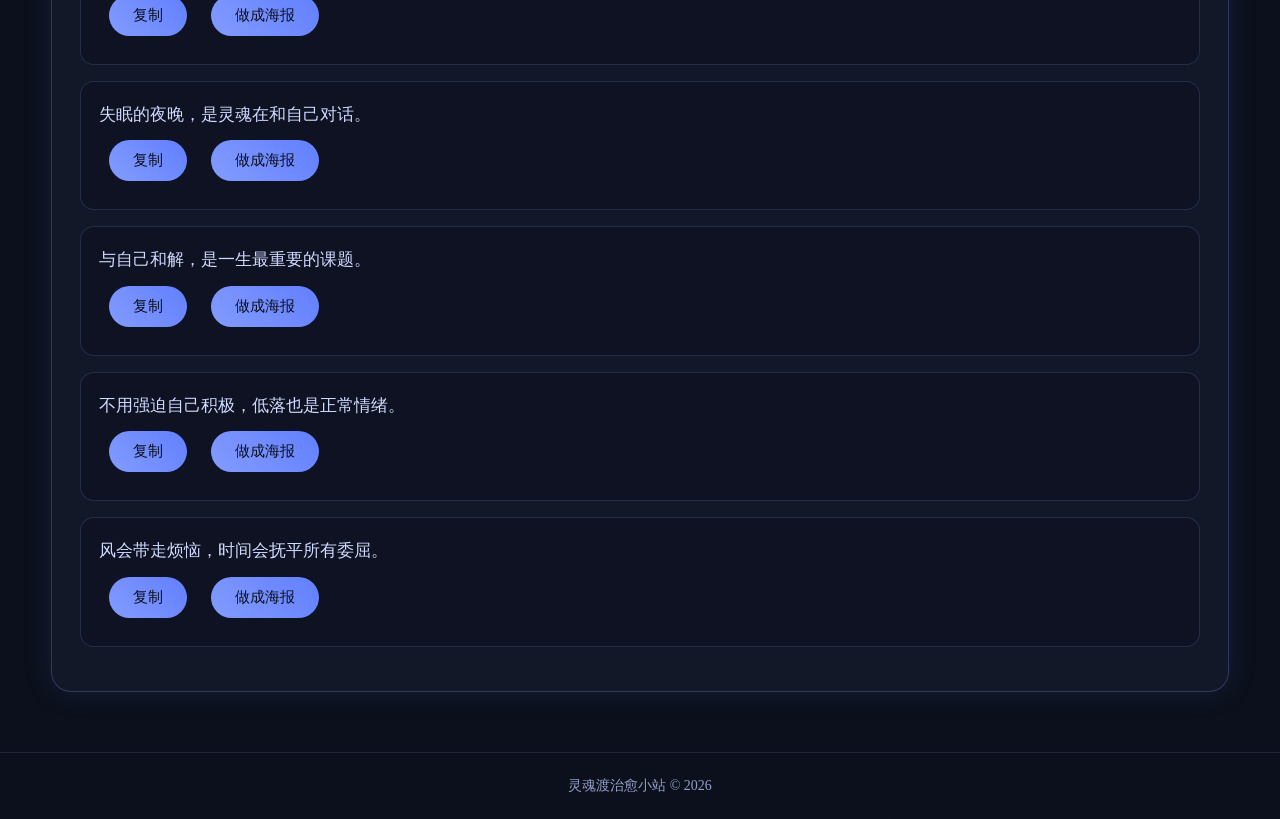
<file: soulWords.html>
<!DOCTYPE html>
<html lang="zh-CN">
<head>
<meta charset="UTF-8">
<meta name="viewport" content="width=device-width, initial-scale=1.0">
<title>灵魂语录｜灵魂渡</title>
<style>
*{margin:0;padding:0;box-sizing:border-box;font-family:"思源宋体",serif;}
body.dark{background:#0c101c;color:#e8edf7;}
body.light{background:#f7f9ff;color:#222940;}
.star{position:fixed;pointer-events:none;animation:starFloat 12s linear infinite;opacity:0.6;z-index:-1;}
@keyframes starFloat{
0%{transform:translateY(100vh) rotate(0deg);opacity:0;}
15%{opacity:1;}
85%{opacity:1;}
100%{transform:translateY(-10vh) rotate(360deg);opacity:0;}
}
.soul-title{
font-size:34px;font-weight:300;letter-spacing:5px;
color:#fff;
text-shadow:0 0 6px #a8b8ff,0 0 12px #839cff;
}
.broad{width:100%;height:36px;background:#b8c8ff;line-height:36px;overflow:hidden;}
.broad-text{white-space:nowrap;animation:broadRun 24s linear infinite;color:#0c101c;font-size:15px;}
@keyframes broadRun{0%{transform:translateX(100%);}100%{transform:translateX(-100%);}}
nav{width:100%;background:rgba(20,26,44,0.75);padding:16px 0;text-align:center;border-bottom:1px solid #839cff60;backdrop-filter:blur(6px);}
nav a{color:#d0daff;text-decoration:none;margin:0 14px;padding:9px 16px;border-radius:26px;transition:0.4s;font-size:16px;}
nav a:hover{background:#839cff;color:#0c101c;box-shadow:0 0 14px #839cff70;}
.box{width:92%;max-width:1250px;margin:32px auto;padding:28px;border-radius:20px;border:1px solid #839cff40;background:rgba(30,38,60,0.4);box-shadow:0 0 30px #627fff20;backdrop-filter:blur(4px);}
.box h2{margin-bottom:22px;color:#a8b8ff;border-left:4px solid #839cff;padding-left:12px;font-weight:400;}
.word-item{background:rgba(10,14,30,0.5);padding:18px;border-radius:14px;margin-bottom:16px;border:1px solid #839cff30;}
.btn{display:inline-block;padding:11px 24px;background:linear-gradient(45deg,#839cff,#627fff);color:#0c101c;border:none;border-radius:32px;font-weight:500;cursor:pointer;margin:10px;transition:0.35s;font-size:15px;}
.btn:hover{transform:scale(1.04);box-shadow:0 0 18px #839cff80;}
.theme-switch{position:fixed;top:18px;right:20px;z-index:999;}
input,select,textarea{width:100%;padding:12px;margin:10px 0;border-radius:10px;border:1px solid #839cff;background:rgba(12,16,28,0.7);color:#e8edf7;font-size:16px;}
footer{margin-top:60px;padding:24px;text-align:center;color:#949fc7;font-size:14px;border-top:1px solid #839cff25;}
</style>
</head>
<body class="dark">
<div class="theme-switch">
<button class="btn" onclick="toggleTheme()">切换静谧/温柔模式</button>
</div>
<div class="broad">
<div class="broad-text">灵魂语录｜自定义字体文字颜色｜一键生成治愈心灵海报｜复制文案用于树洞</div>
</div>
<div style="text-align:center;margin:30px 0;">
<h1 class="soul-title">灵魂语录集</h1>
<p style="color:#c0ccff;margin-top:10px;letter-spacing:2px;">写给疲惫、内耗、失眠的你</p>
</div>
<nav>
<a href="index.html">首页</a>
<a href="soulWords.html">灵魂语录</a>
<a href="soulPic.html">治愈壁纸图库</a>
<a href="meditation.html">冥想轻音乐</a>
<a href="treeHole.html">情绪树洞</a>
<a href="selfHeal.html">自愈图文投稿</a>
<a href="materialSoul.html">动态背景素材</a>
<a href="photoEdit.html">柔光图片修图</a>
<a href="soulCard.html">灵魂人设卡片</a>
<a href="matchSoul.html">氛围感好物</a>
</nav>
<div class="box">
<h2>自定义海报生成器</h2>
<input type="text" id="customWordInput" placeholder="输入你想做成海报的心灵文案...">
<div>
<span>选择字体：</span>
<select id="fontSel">
<option value="思源宋体">思源宋体（温柔）</option>
<option value="微软雅黑">微软雅黑（简约）</option>
<option value="宋体">宋体（文艺）</option>
</select>
</div>
<div style="margin:12px 0;">
<span>文字颜色：</span>
<input type="color" id="colorSel" value="#e8edf7" style="width:45px;height:45px;border:none;">
</div>
<button class="btn" onclick="createCustomPoster()">生成自定义治愈海报</button>
</div>
<div class="box">
<h2>全部治愈语录</h2>
<div id="wordListBox"></div>
</div>
<footer>灵魂渡治愈小站 © 2026</footer>
<canvas id="customWordCanvas" style="display:none;"></canvas>
<script>
const wordData = [
"允许一切发生，允许自己不完美。",
"不必追赶月光，你本身就温柔发光。",
"内耗源于期待，自愈始于放下。",
"慢下来，灵魂才能跟上脚步。",
"世间万般苦难，都是心灵的修行。",
"不必所有人理解你，心安即是归处。",
"失眠的夜晚，是灵魂在和自己对话。",
"与自己和解，是一生最重要的课题。",
"不用强迫自己积极，低落也是正常情绪。",
"风会带走烦恼，时间会抚平所有委屈。"
];
// 渲染语录列表
function renderWords(){
let box = document.getElementById("wordListBox");
box.innerHTML = "";
wordData.forEach((txt,i)=>{
let div = document.createElement("div");
div.className = "word-item";
div.innerHTML = `
<p style="color:#d0daff;line-height:1.8;font-size:17px;">${txt}</p>
<button class="btn" onclick="copySingle(${i})">复制</button>
<button class="btn" onclick="fillToInput(${i})">做成海报</button>
`;
box.appendChild(div);
})
}
// 复制单条文案
function copySingle(i){
navigator.clipboard.writeText(wordData[i]).then(()=>alert("文案复制完成"));
}
// 填充到自定义输入框
function fillToInput(i){
document.getElementById("customWordInput").value = wordData[i];
}
// 自定义海报生成
function createCustomPoster(){
let text = document.getElementById("customWordInput").value.trim();
let font = document.getElementById("fontSel").value;
let color = document.getElementById("colorSel").value;
if(!text) return alert("请输入心灵文案");
let canvas = document.getElementById("customWordCanvas");
canvas.width = 750;canvas.height = 1334;
let ctx = canvas.getContext("2d");
let grad = ctx.createLinearGradient(0,0,750,1334);
grad.addColorStop(0,"#0c101c");
grad.addColorStop(0.5,"#303f70");
grad.addColorStop(1,"#839cff");
ctx.fillStyle = grad;
ctx.fillRect(0,0,750,1334);
ctx.fillStyle = color;
ctx.font = "bold 42px "+font;
ctx.textAlign = "center";
let line = "";let y = 600;
for(let c of text){
let test = line + c;
if(ctx.measureText(test).width > 640){
ctx.fillText(line,375,y);
line = c;y += 70;
}else line = test;
}
ctx.fillText(line,375,y);
ctx.font = "24px "+font;
ctx.fillStyle = "#c0ccff";
ctx.fillText("灵魂渡｜治愈心灵",375,1220);
let a = document.createElement("a");
a.download = "自定义灵魂海报.png";
a.href = canvas.toDataURL("image/png");
a.click();
}
// 星光粒子
function createStar(){
const star = document.createElement('div');
star.className = 'star';
star.innerHTML = '✦';
star.style.left = Math.random()*100+'vw';
star.style.fontSize = Math.random()*18+6+'px';
star.style.color = ['#a8b8ff','#d0daff','#fff'][Math.floor(Math.random()*3)];
document.body.appendChild(star);
setTimeout(()=>star.remove(),12000);
}
setInterval(createStar,400);
// 主题切换
function toggleTheme(){
document.body.classList.toggle('dark');
document.body.classList.toggle('light');
}
// 读取全局背景
window.onload = function(){
renderWords();
let saveBg = localStorage.getItem("soulGlobalBg");
if(saveBg){
document.body.style.backgroundImage = `url(${saveBg})`;
document.body.style.backgroundSize = "cover";
document.body.style.backgroundAttachment = "fixed";
document.body.style.backgroundRepeat = "no-repeat";
}
}
</script>
</body>
</html>
</file>
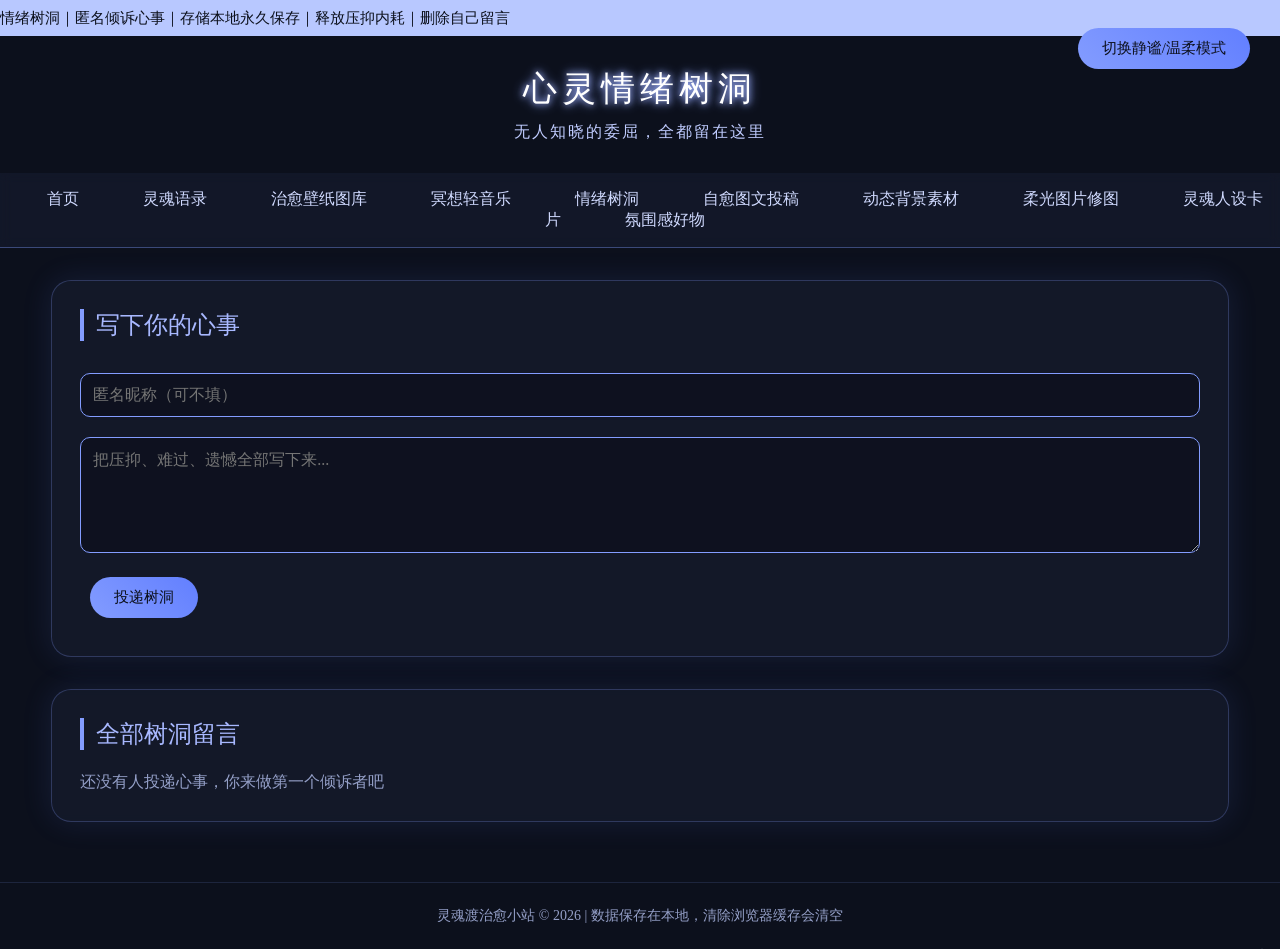
<file: treeHole.html>
<!DOCTYPE html>
<html lang="zh-CN">
<head>
<meta charset="UTF-8">
<meta name="viewport" content="width=device-width, initial-scale=1.0">
<title>情绪树洞｜灵魂渡</title>
<style>
*{margin:0;padding:0;box-sizing:border-box;font-family:"思源宋体",serif;}
body.dark{background:#0c101c;color:#e8edf7;}
body.light{background:#f7f9ff;color:#222940;}
.star{position:fixed;pointer-events:none;animation:starFloat 12s linear infinite;opacity:0.6;z-index:-1;}
@keyframes starFloat{
0%{transform:translateY(100vh) rotate(0deg);opacity:0;}
15%{opacity:1;}
85%{opacity:1;}
100%{transform:translateY(-10vh) rotate(360deg);opacity:0;}
}
.soul-title{
font-size:34px;font-weight:300;letter-spacing:5px;
color:#fff;
text-shadow:0 0 6px #a8b8ff,0 0 12px #839cff;
}
.broad{width:100%;height:36px;background:#b8c8ff;line-height:36px;overflow:hidden;}
.broad-text{white-space:nowrap;animation:broadRun 24s linear infinite;color:#0c101c;font-size:15px;}
@keyframes broadRun{0%{transform:translateX(100%);}100%{transform:translateX(-100%);}}
nav{width:100%;background:rgba(20,26,44,0.75);padding:16px 0;text-align:center;border-bottom:1px solid #839cff60;backdrop-filter:blur(6px);}
nav a{color:#d0daff;text-decoration:none;margin:0 14px;padding:9px 16px;border-radius:26px;transition:0.4s;font-size:16px;}
nav a:hover{background:#839cff;color:#0c101c;box-shadow:0 0 14px #839cff70;}
.box{width:92%;max-width:1250px;margin:32px auto;padding:28px;border-radius:20px;border:1px solid #839cff40;background:rgba(30,38,60,0.4);box-shadow:0 0 30px #627fff20;backdrop-filter:blur(4px);}
.box h2{margin-bottom:22px;color:#a8b8ff;border-left:4px solid #839cff;padding-left:12px;font-weight:400;}
.hole-item{background:rgba(10,14,30,0.5);padding:20px;border-radius:14px;margin-bottom:18px;border:1px solid #839cff30;}
.hole-name{color:#a8b8ff;font-size:18px;margin-bottom:8px;}
.hole-time{color:#949fc7;font-size:13px;margin-bottom:10px;}
.hole-text{color:#d0daff;line-height:1.8;font-size:16px;}
.btn{display:inline-block;padding:11px 24px;background:linear-gradient(45deg,#839cff,#627fff);color:#0c101c;border:none;border-radius:32px;font-weight:500;cursor:pointer;margin:10px;transition:0.35s;font-size:15px;}
.btn-sm{padding:6px 14px;font-size:14px;}
.btn:hover{transform:scale(1.04);box-shadow:0 0 18px #839cff80;}
.theme-switch{position:fixed;top:18px;right:20px;z-index:999;}
input,textarea{width:100%;padding:12px;margin:10px 0;border-radius:10px;border:1px solid #839cff;background:rgba(12,16,28,0.7);color:#e8edf7;font-size:16px;}
footer{margin-top:60px;padding:24px;text-align:center;color:#949fc7;font-size:14px;border-top:1px solid #839cff25;}
</style>
</head>
<body class="dark">
<div class="theme-switch">
<button class="btn" onclick="toggleTheme()">切换静谧/温柔模式</button>
</div>
<div class="broad">
<div class="broad-text">情绪树洞｜匿名倾诉心事｜存储本地永久保存｜释放压抑内耗｜删除自己留言</div>
</div>
<div style="text-align:center;margin:30px 0;">
<h1 class="soul-title">心灵情绪树洞</h1>
<p style="color:#c0ccff;margin-top:10px;letter-spacing:2px;">无人知晓的委屈，全都留在这里</p>
</div>
<nav>
<a href="index.html">首页</a>
<a href="soulWords.html">灵魂语录</a>
<a href="soulPic.html">治愈壁纸图库</a>
<a href="meditation.html">冥想轻音乐</a>
<a href="treeHole.html">情绪树洞</a>
<a href="selfHeal.html">自愈图文投稿</a>
<a href="materialSoul.html">动态背景素材</a>
<a href="photoEdit.html">柔光图片修图</a>
<a href="soulCard.html">灵魂人设卡片</a>
<a href="matchSoul.html">氛围感好物</a>
</nav>
<div class="box">
<h2>写下你的心事</h2>
<input type="text" id="holeNick" placeholder="匿名昵称（可不填）">
<textarea id="holeContent" rows="5" placeholder="把压抑、难过、遗憾全部写下来..."></textarea>
<button class="btn" onclick="submitHole()">投递树洞</button>
</div>
<div class="box">
<h2>全部树洞留言</h2>
<div id="holeListBox"></div>
</div>
<footer>灵魂渡治愈小站 © 2026 | 数据保存在本地，清除浏览器缓存会清空</footer>
<script>
// 本地读取树洞数据
function getHoleData(){
    let data = localStorage.getItem("soulTreeHole");
    return data ? JSON.parse(data) : [];
}
function saveHoleData(arr){
    localStorage.setItem("soulTreeHole",JSON.stringify(arr));
}
// 渲染树洞
function renderHole(){
    const box = document.getElementById("holeListBox");
    box.innerHTML = "";
    const list = getHoleData();
    if(list.length === 0){
        box.innerHTML = "<p style='color:#949fc7'>还没有人投递心事，你来做第一个倾诉者吧</p>";
        return;
    }
    list.forEach((item,idx)=>{
        let div = document.createElement("div");
        div.className = "hole-item";
        div.innerHTML = `
            <div class="hole-name">${item.nick}</div>
            <div class="hole-time">${item.time}</div>
            <div class="hole-text">${item.content}</div>
            <button class="btn btn-sm" onclick="delHole(${idx})">删除这条心事</button>
        `;
        box.appendChild(div);
    })
}
// 提交树洞
function submitHole(){
    let nick = document.getElementById("holeNick").value.trim() || "匿名旅人";
    let content = document.getElementById("holeContent").value.trim();
    if(!content){
        alert("请填写你的心事内容");
        return;
    }
    const time = new Date().toLocaleString();
    const arr = getHoleData();
    arr.unshift({nick,content,time});
    saveHoleData(arr);
    document.getElementById("holeNick").value = "";
    document.getElementById("holeContent").value = "";
    renderHole();
    alert("心事投递成功，树洞会替你珍藏");
}
// 删除单条
function delHole(idx){
    const arr = getHoleData();
    arr.splice(idx,1);
    saveHoleData(arr);
    renderHole();
}

// 星光粒子
function createStar(){
const star = document.createElement('div');
star.className = 'star';
star.innerHTML = '✦';
star.style.left = Math.random()*100+'vw';
star.style.fontSize = Math.random()*18+6+'px';
star.style.color = ['#a8b8ff','#d0daff','#fff'][Math.floor(Math.random()*3)];
document.body.appendChild(star);
setTimeout(()=>star.remove(),12000);
}
setInterval(createStar,400);
function toggleTheme(){
document.body.classList.toggle('dark');
document.body.classList.toggle('light');
}
window.onload = function(){
renderHole();
let saveBg = localStorage.getItem("soulGlobalBg");
if(saveBg){
document.body.style.backgroundImage = `url(${saveBg})`;
document.body.style.backgroundSize = "cover";
document.body.style.backgroundAttachment = "fixed";
document.body.style.backgroundRepeat = "no-repeat";
}
}
</script>
</body>
</html>
</file>
